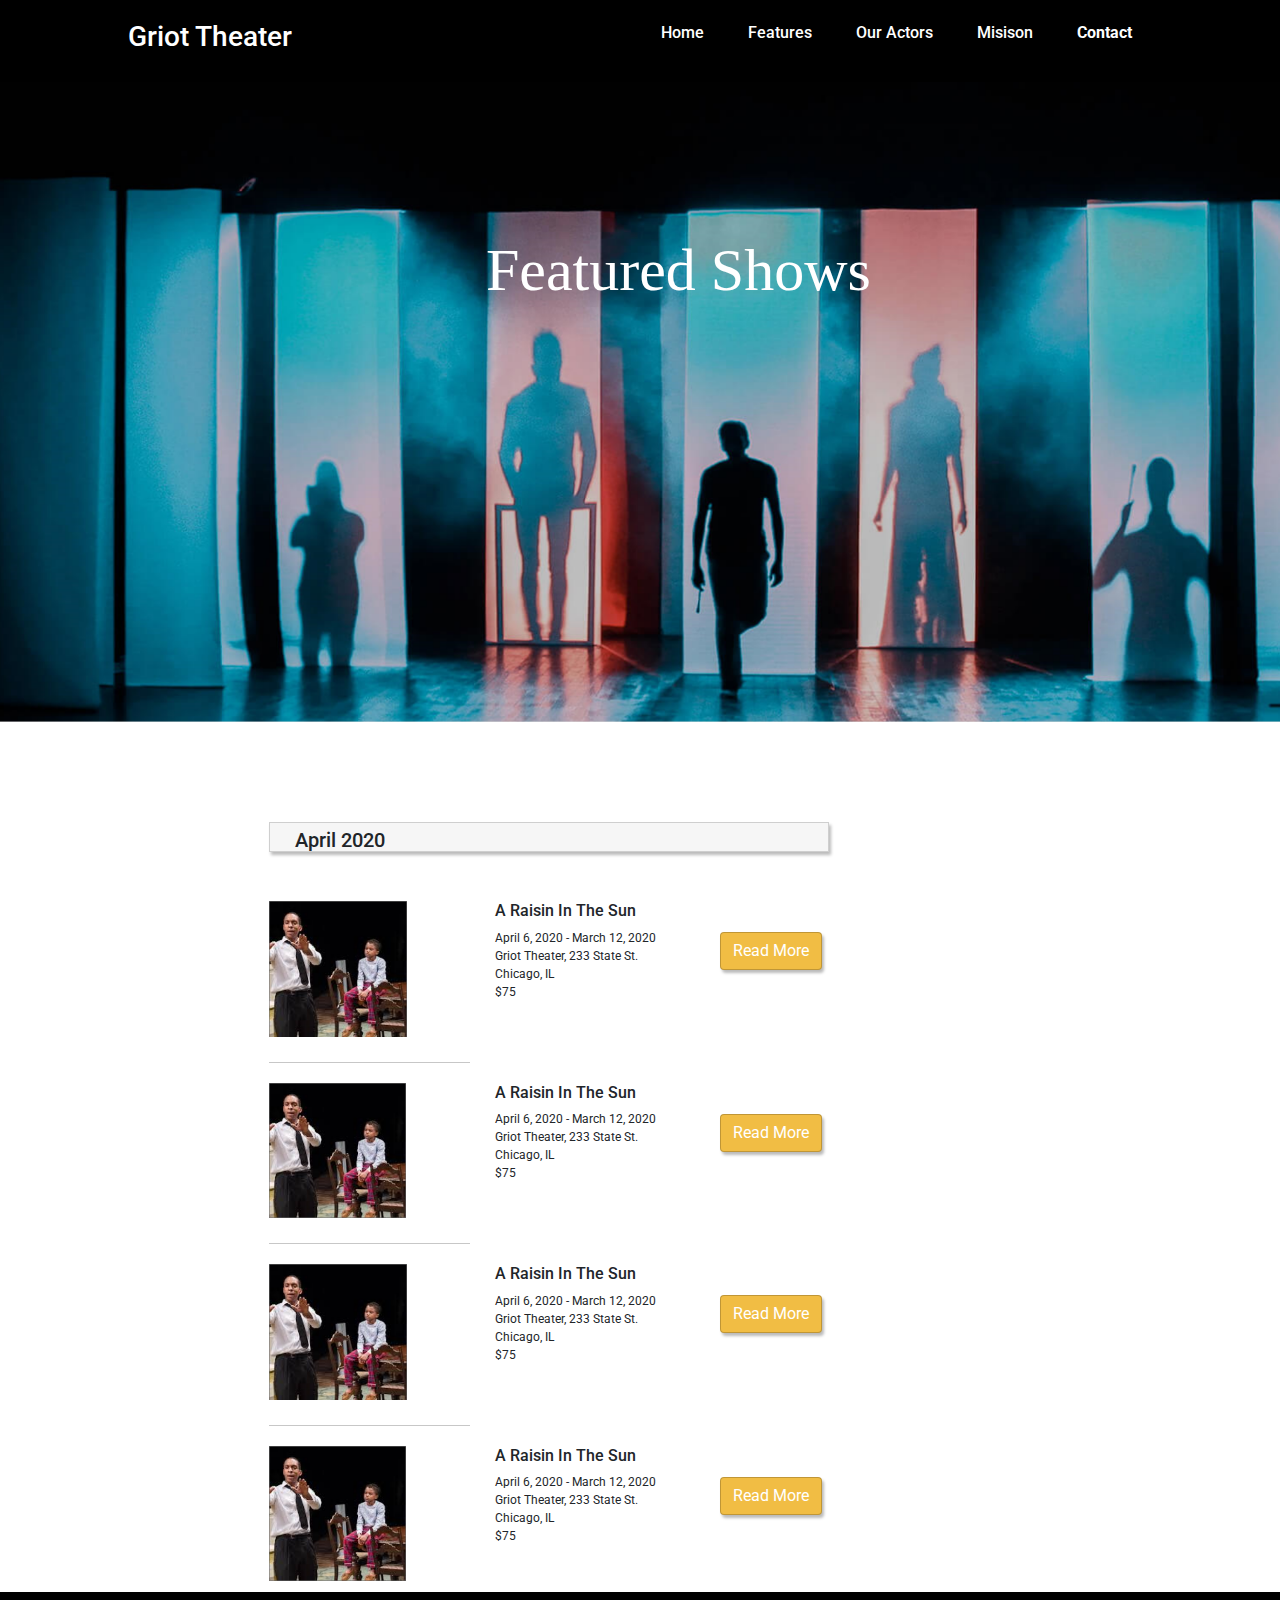
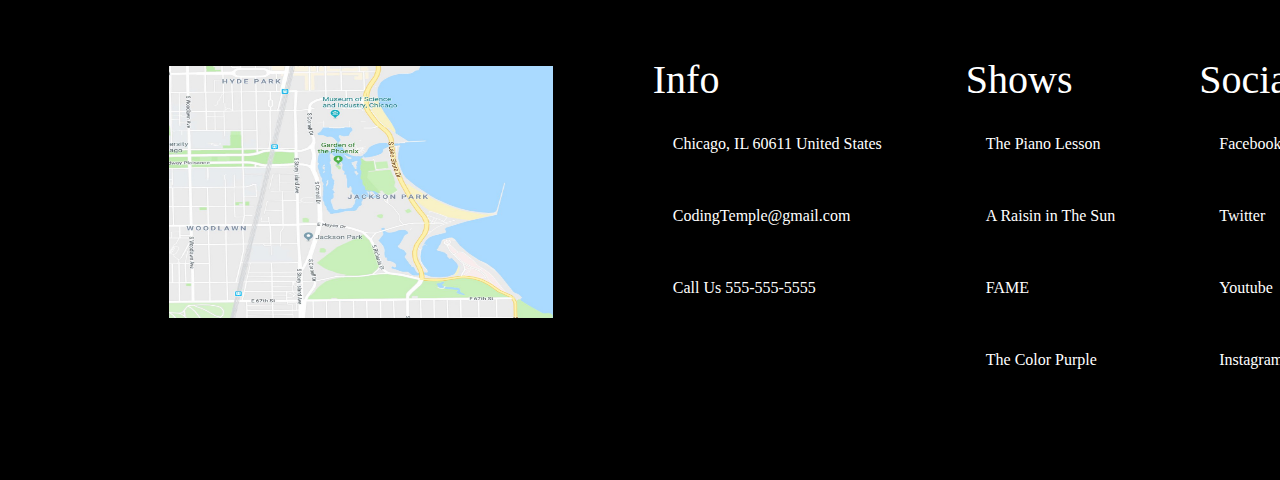
<file: index.html>
<!doctype html>
<html lang="en">
  <head>
    <title>Theater Project</title>
    <!-- Required meta tags -->
    <meta charset="utf-8">
    <meta name="viewport" content="width=device-width, initial-scale=1, shrink-to-fit=no">

    <!-- Bootstrap CSS -->
    <link rel="stylesheet" href="https://stackpath.bootstrapcdn.com/bootstrap/4.3.1/css/bootstrap.min.css" integrity="sha384-ggOyR0iXCbMQv3Xipma34MD+dH/1fQ784/j6cY/iJTQUOhcWr7x9JvoRxT2MZw1T" crossorigin="anonymous">
    <link rel="preconnect" href="https://fonts.googleapis.com">
    <link rel="preconnect" href="https://fonts.gstatic.com" crossorigin>
    <link href="https://fonts.googleapis.com/css2?family=Roboto:ital,wght@0,300;1,100&display=swap" rel="stylesheet">
    <link rel="stylesheet" href="style.css">
  </head>
  <body>
    <header>
      <h3 class="name">Griot Theater</h3>
      <nav>
        <ul class="navlinks">
          <li><a href="#">Home</a></li>
          <li><a href="#">Features</a></li>
          <li><a href="#">Our Actors</a></li>
          <li><a href="#">Misison</a></li>
          <li><a href="#"><b>Contact</b></a></li>
        </ul>
      </nav>
    </header>
    <section>
      <img class="bg"src="/images/theater-image-background.png" alt="">
      <div class="text">Featured Shows</div>
    </section>
    <div class="container">
      <div class="Datebar">
        <h5>April 2020</h5>
      </div>
      <div class="Contentbox1">
      <span class="line"></span>
        <div class="icon1"></div>
        <div class="lettering1">
          <h6>A Raisin In The Sun</h6>
          <p>April 6, 2020 - March 12, 2020 Griot Theater, 233 State St. Chicago, IL <br>$75</p>
        </div>
        <div class="button1">
          <button type="button" class="btn btn-warning">Read More</button>
        </div>
      </div>
      <div class="Contentbox2">
        <span class="line"></span>
        <div class="icon2"></div>
        <div class="lettering2">
          <h6>A Raisin In The Sun</h6>
          <p>April 6, 2020 - March 12, 2020 Griot Theater, 233 State St. Chicago, IL <br>$75</p>
        </div>
        <div class="button2">
          <button type="button" class="btn btn-warning">Read More</button>
        </div>
      </div>
      <div class="Contentbox3">
        <span class="line"></span>
        <div class="icon3"></div>
        <div class="lettering3">
          <h6>A Raisin In The Sun</h6>
          <p>April 6, 2020 - March 12, 2020 Griot Theater, 233 State St. Chicago, IL <br>$75</p>
        </div>
        <div class="button3">
          <button type="button" class="btn btn-warning">Read More</button>
        </div>
      </div>
      <div class="Contentbox4">
        <div class="icon4"></div>
        <div class="lettering4">
          <h6>A Raisin In The Sun</h6>
          <p>April 6, 2020 - March 12, 2020 Griot Theater, 233 State St. Chicago, IL <br>$75</p>
        </div>
        <div class="button4">
          <button type="button" class="btn btn-warning">Read More</button>
        </div>
      </div>
   <footer id="sticky-footer">
     <div class="footer-container">
       <div class="footer">
         <img class="maps"src="/images/maps.jpg" alt="">
         <div class="footer-heading footer1">
           <h1>Info</h1>
           <a href="#">Chicago, IL 60611 United States</a>
           <a href="#">CodingTemple@gmail.com</a>
           <a href="#">Call Us 555-555-5555</a>
         </div>
           <div class="footer-heading footer2">
             <h1>Shows</h1>
             <a href="#">The Piano Lesson</a>
             <a href="#">A Raisin in The Sun</a>
             <a href="#">FAME</a>
             <a href="#">The Color Purple</a>
         </div>
         <div class="footer-heading footer3">
           <h1>Social</h1>
           <a href="#">Facebook</a>
           <a href="#">Twitter</a>
           <a href="#">Youtube</a>
           <a href="#">Instagram</a>
         </div>
       </div>
     </div>
     
   </footer>
    <!-- Optional JavaScript -->
    <!-- jQuery first, then Popper.js, then Bootstrap JS -->
    <script src="https://code.jquery.com/jquery-3.3.1.slim.min.js" integrity="sha384-q8i/X+965DzO0rT7abK41JStQIAqVgRVzpbzo5smXKp4YfRvH+8abtTE1Pi6jizo" crossorigin="anonymous"></script>
    <script src="https://cdnjs.cloudflare.com/ajax/libs/popper.js/1.14.7/umd/popper.min.js" integrity="sha384-UO2eT0CpHqdSJQ6hJty5KVphtPhzWj9WO1clHTMGa3JDZwrnQq4sF86dIHNDz0W1" crossorigin="anonymous"></script>
    <script src="https://stackpath.bootstrapcdn.com/bootstrap/4.3.1/js/bootstrap.min.js" integrity="sha384-JjSmVgyd0p3pXB1rRibZUAYoIIy6OrQ6VrjIEaFf/nJGzIxFDsf4x0xIM+B07jRM" crossorigin="anonymous"></script>
  </body>
</html>
</file>
<file: style.css>
html body {
  font-family: 'Roboto', sans-serif;
  margin: 0;
  padding: 0;
  height: 100%;
}

body {
  padding: 10px;
  padding-bottom: 60px;
}
.container {
  display: grid;
  margin: auto;
  grid-template-columns: 0.1fr 1.5fr 4.5fr 1.5fr 0.1fr;
  grid-template-rows: 0.3fr 2.6fr 0.3fr 0.3fr 0.8fr 0.8fr 0.8fr 0.8fr 1.8fr;
  grid-template-rows: min-content auto;
  gap: 20px 20px;
  grid-auto-flow: row;
  min-height: 100%;
  position: relative;
  grid-template-areas:
    ". Navbar Navbar Navbar ."
    ". Background Background Background ."
    ". Whitespace Whitespace Whitespace ."
    ". . Datebar . ."
    ". . Contentbox1 . ."
    ". . Contentbox2 . ."
    ". . Contentbox3 . ."
    ". . Contentbox4 . ."
    ". Footer Footer Footer .";
}

/* navbar styling */
.name {
  color: white;
}
li, a, button {
  font-weight: 500;
  font-size: 16px;
  color: rgb(255, 255, 255);
  text-decoration: none;
}

header {
  display: flex;
  justify-content: space-between;
  align-items: center;
  padding: 20px 10%;
  background-color: black;
}

.name {
  cursor: pointer;
}

.navlinks {
  list-style: none;
}

.navlinks li {
  display: inline-block;
  padding: 0px 20px;
}

.navlinks li a {
  text-decoration: none;
  transition: all 0.3s ease 0s;
}

.navlinks li a:hover {
  color: rgb(121, 121, 121);
}

.bg {
  display: flex;
  align-items: center;
  justify-content: center;
  width:100%;
  height: auto;
  position:static
}

.text{
  display: flex;
  align-items: center;
  justify-content: center;
  font-family: rob;
  position: absolute;
  top: 30%;
  left: 53%;
  font-size: 60px;
  color: white;
  transform: translate(-50%, -50%);
}
.Datebar {
  width: 93%;
  height: 50%;
  padding: 5px 0 0 25px;
  background-color: rgb(246, 246, 246);
  border: 1px solid rgb(207, 207, 207);
  box-shadow: 2px 3px 3px rgb(187, 187, 187); 
  grid-area: Datebar; 
}

.line {
  padding-top: 25px;
  border-bottom: 1px solid rgb(199, 199, 199);
  display: block;
}

.Contentbox1 {
  display: grid;
  grid-template-columns: 1fr 1fr 1fr;
  grid-template-rows: 1fr 1fr 1fr;
  gap: 0px 0px;
  grid-auto-flow: row;
  grid-template-areas:
    "icon1 lettering1 button1"
    "icon1 lettering1 button1"
    "icon1 lettering1 button1";
  grid-area: Contentbox1;
}

.icon1 { 
  grid-area: icon1;
  background-image: url(/images/a-raisin-in-the-sun-theater-1.png);
  background-repeat: no-repeat;
  background-size: contain;
}

.lettering1 {
  padding-left: 25px; 
  font-size: 12px;
  grid-area: lettering1; 
}

.button1 {
  display: flex;
  justify-content: center;
  align-items: center;
  height: 100px;
  grid-area: button1; }

.btn-warning{
  background-color: rgb(241, 189, 68);
  border: 1px solid rgba(0, 0, 0, 0.205);
  box-shadow: 2px 3px 3px rgb(187, 187, 187);
  color: white;
}

.Contentbox2 {
  display: grid;
  grid-template-columns: 1fr 1fr 1fr;
  grid-template-rows: 1fr 1fr 1fr;
  gap: 0px 0px;
  grid-auto-flow: row;
  grid-template-areas:
    "icon2 lettering2 button2"
    "icon2 lettering2 button2"
    "icon2 lettering2 button2";
  grid-area: Contentbox2;
}

.icon2 { 
  grid-area: icon2; 
  background-image: url(/images/a-raisin-in-the-sun-theater-1.png);
  background-repeat: no-repeat;
  background-size: contain;
}

.lettering2 {
  padding-left: 25px;  
  font-size: 12px;
  grid-area: lettering2; 
}

.button2 {
  display: flex;
  justify-content: center;
  align-items: center;
  height: 100px; 
  grid-area: button2; }

.Contentbox3 {
  display: grid;
  grid-template-columns: 1fr 1fr 1fr;
  grid-template-rows: 1fr 1fr 1fr;
  gap: 0px 0px;
  grid-auto-flow: row;
  grid-template-areas:
    "icon3 lettering3 button3"
    "icon3 lettering3 button3"
    "icon3 lettering3 button3";
  grid-area: Contentbox3;
}

.icon3 { 
  grid-area: icon3; 
  background-image: url(/images/a-raisin-in-the-sun-theater-1.png);
  background-repeat: no-repeat;
  background-size: contain;
}

.lettering3 {
  padding-left: 25px; 
  font-size: 12px; 
  grid-area: lettering3; 
}

.button3 {
  display: flex;
  justify-content: center;
  align-items: center;
  height: 100px; 
  grid-area: button3; }

.Contentbox4 {
  display: grid;
  grid-template-columns: 1fr 1fr 1fr;
  grid-template-rows: 1fr 1fr 1fr;
  gap: 0px 0px;
  grid-auto-flow: row;
  grid-template-areas:
    "icon4 lettering4 button4"
    "icon4 lettering4 button4"
    "icon4 lettering4 button4";
  grid-area: Contentbox4;
}

.icon4 { 
  background-image: url(/images/a-raisin-in-the-sun-theater-1.png);
  grid-area: icon4;
  background-repeat: no-repeat;
  background-size: contain;
}

.lettering4 {
  padding-left: 25px; 
  font-size: 12px; 
  grid-area: lettering4; 
}

.button4 {
  display: flex;
  justify-content: center;
  align-items: center;
  height: 100px;
  grid-area: button4;
}
.footer-container {
  background-color: black;
  padding: 4rem 0 4rem 0;
}
.footer {
  width: 80%;
  height: 40vh;
  background-color: black;
  color: white;
  display: flex;
  justify-content: center;
  flex-wrap: wrap;
  margin: 0;
}
.footer-heading {
  display: flex;
  flex-direction: column;
  margin-right: 4rem;
}

.footer-heading h2 {
  margin-bottom: 2rem;
}

.footer-heading h2 {
  color: white;
  text-decoration: none;
  margin-bottom: 0.5rem;
}
.footer-heading a {
  color: white;
  text-decoration: none;
  margin-bottom: 0.5rem;
  padding: 20px;
}
#sticky-footer{
  font-family: rob;
  position: absolute; 
  bottom: 0;
  width: 1920px;
  height: 30px;
}
.maps {
  margin-top: 10px;
  margin-right: 100px;
  width: 25%;
  height: 70%;
}
html, body , .container {
  height: 100%;
  margin: 0;
}
  
/* For presentation only, no need to copy the code below */
</file>
